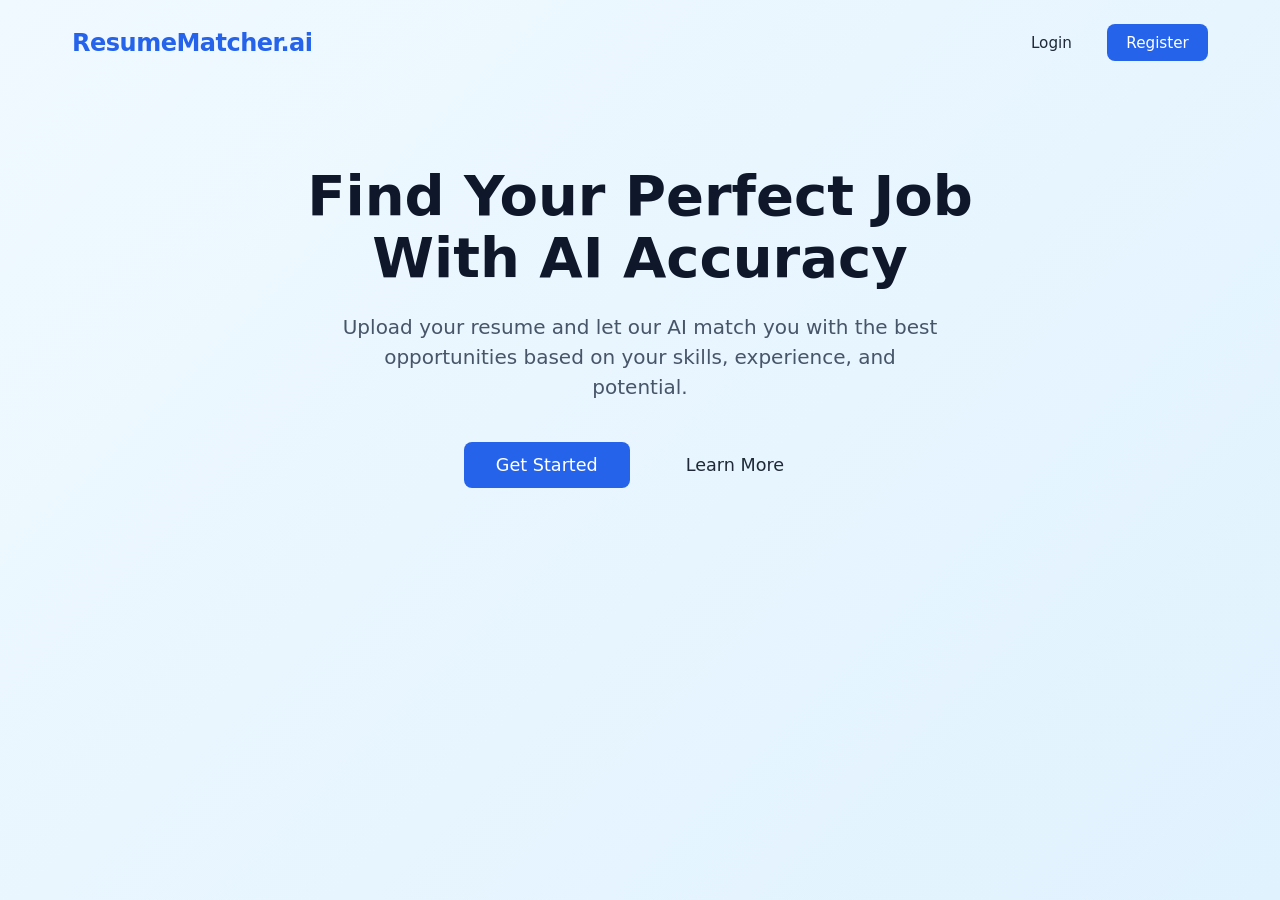
<file: frontend/index.html>
<!DOCTYPE html>
<html lang="en">
<head>
    <meta charset="UTF-8">
    <meta name="viewport" content="width=device-width, initial-scale=1.0">
    <title>Resume Matcher | AI Job Matching</title>
    <link rel="stylesheet" href="css/styles.css">
</head>
<body>

    <!-- Main Container -->
    <div class="container">
        
        <!-- Navbar -->
        <nav class="navbar">
            <div class="logo">ResumeMatcher.ai</div>
            <div class="nav-links">
                <button id="btn-login-nav" class="btn btn-secondary">Login</button>
                <button id="btn-register-nav" class="btn btn-primary">Register</button>
            </div>
        </nav>

        <!-- Landing Hero -->
        <header id="landing-section" class="hero-section">
            <h1 class="hero-title">Find Your Perfect Job<br>With AI Accuracy</h1>
            <p class="hero-desc">
                Upload your resume and let our AI match you with the best opportunities based on your skills, experience, and potential.
            </p>
            <div class="hero-buttons">
                <button id="btn-get-started" class="btn btn-large btn-primary">Get Started</button>
                <button id="btn-learn-more" class="btn btn-large btn-secondary">Learn More</button>
            </div>
        </header>

        <!-- Auth Modal (Hidden by default) -->
        <div id="auth-modal" class="modal hidden">
            <div class="modal-content">
                <span id="close-modal" class="close-btn">&times;</span>
                
                <!-- Login Form -->
                <div id="login-form-container" class="auth-form-container">
                    <h2>Welcome Back</h2>
                    <form id="login-form">
                        <div class="form-group">
                            <label for="login-email">Email</label>
                            <input type="email" id="login-email" placeholder="Enter your email" required>
                        </div>
                        <div class="form-group">
                            <label for="login-password">Password</label>
                            <input type="password" id="login-password" placeholder="Enter password" required>
                        </div>
                        <button type="submit" class="btn btn-primary btn-block">Login</button>
                        <p class="auth-switch">Don't have an account? <a href="#" id="switch-to-register">Register</a></p>
                    </form>
                </div>

                <!-- Register Form -->
                <div id="register-form-container" class="auth-form-container hidden">
                    <h2>Create Account</h2>
                    <form id="register-form">
                        <div class="form-group">
                            <label for="register-role">I am a...</label>
                            <select id="register-role" required>
                                <option value="student">Student / Job Seeker</option>
                                <option value="company">Company / Recruiter</option>
                            </select>
                        </div>
                        <div class="form-group">
                            <label for="register-email">Email</label>
                            <input type="email" id="register-email" placeholder="Enter your email" required>
                        </div>
                        <div class="form-group">
                            <label for="register-password">Password</label>
                            <input type="password" id="register-password" placeholder="Create password" required>
                        </div>
                        <button type="submit" class="btn btn-primary btn-block">Register</button>
                        <p class="auth-switch">Already have an account? <a href="#" id="switch-to-login">Login</a></p>
                    </form>
                </div>

            </div>
        </div>

    </div>

    <script src="js/main.js"></script>
</body>
</html>
</file>
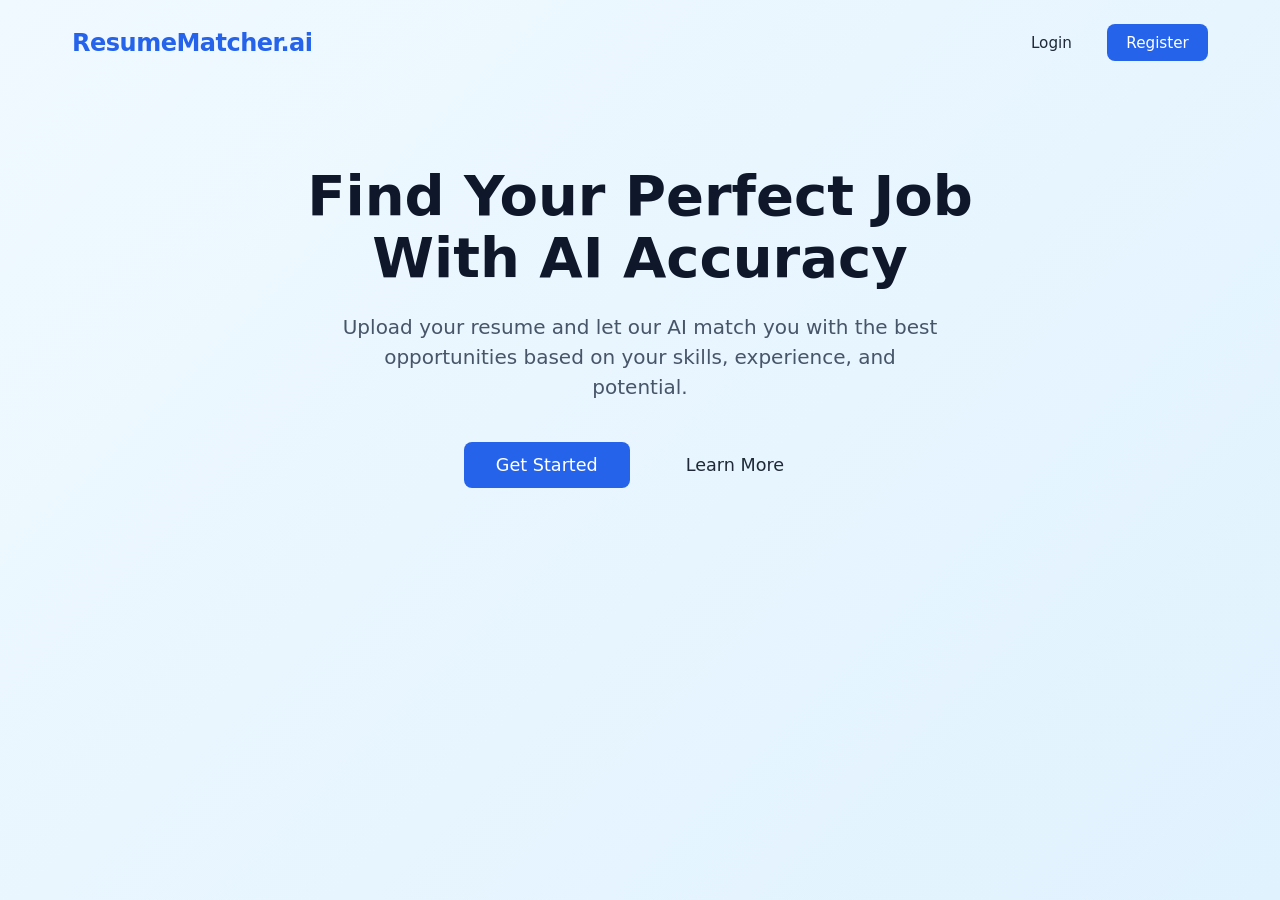
<file: frontend/applicant_details.html>
<!DOCTYPE html>
<html lang="en">

<head>
    <meta charset="UTF-8">
    <meta name="viewport" content="width=device-width, initial-scale=1.0">
    <title>Applicant Details | Resume Matcher</title>
    <link rel="stylesheet" href="css/styles.css">
</head>

<body class="dashboard-body">

    <nav class="navbar glass-nav">
        <div class="container nav-container">
            <div class="logo">ResumeMatcher.ai <span class="badge">Review</span></div>
            <div class="nav-links">
                <a href="#" id="back-link" class="btn btn-secondary">Back to List</a>
            </div>
        </div>
    </nav>

    <div class="container match-report-container">
        <main class="main-content">
            <div class="match-grid-container" style="display: grid; grid-template-columns: 1fr 1fr; gap: 2rem;">

                <!-- Left: Stats & Actions -->
                <div class="match-report-column">
                    <div class="section-header">
                        <h2>Applicant Profile</h2>
                    </div>

                    <div class="card match-summary-card">
                        <div class="match-score-ring" id="score-circle">
                            <span id="score-text">0%</span>
                            <small>Match</small>
                        </div>
                        <div class="match-info">
                            <h3 id="applicant-id">Applicant Name</h3>
                            <p class="company-name" id="status-text">Status: Applied</p>

                            <div style="margin-top: 1.5rem; display: flex; gap: 1rem;">
                                <button id="btn-shortlist" class="btn btn-primary" style="flex: 1;">Shortlist
                                    Candidate</button>
                                <button id="btn-reject" class="btn btn-danger"
                                    style="flex: 1; background: #ef4444; border: none;">Reject</button>
                            </div>
                        </div>
                    </div>

                    <div class="skills-breakdown">
                        <div class="card">
                            <h4>✅ Matched Skills</h4>
                            <div id="matched-skills" class="tags-container"></div>
                        </div>
                        <div class="card">
                            <h4>⚠️ Missing Skills</h4>
                            <div id="missing-skills" class="skills-list"></div>
                        </div>
                    </div>
                </div>

                <!-- Right: Resume Viewer -->
                <div class="resume-viewer-column">
                    <div class="section-header">
                        <h2>Resume Preview</h2>
                    </div>
                    <div class="card" style="height: 800px; padding: 0; overflow: hidden;">
                        <iframe id="resume-frame" src="" width="100%" height="100%" style="border: none;">
                            <p>PDF not supported.</p>
                        </iframe>
                    </div>
                </div>

            </div>
        </main>
    </div>

    <script src="js/main.js"></script>
</body>

</html>
</file>
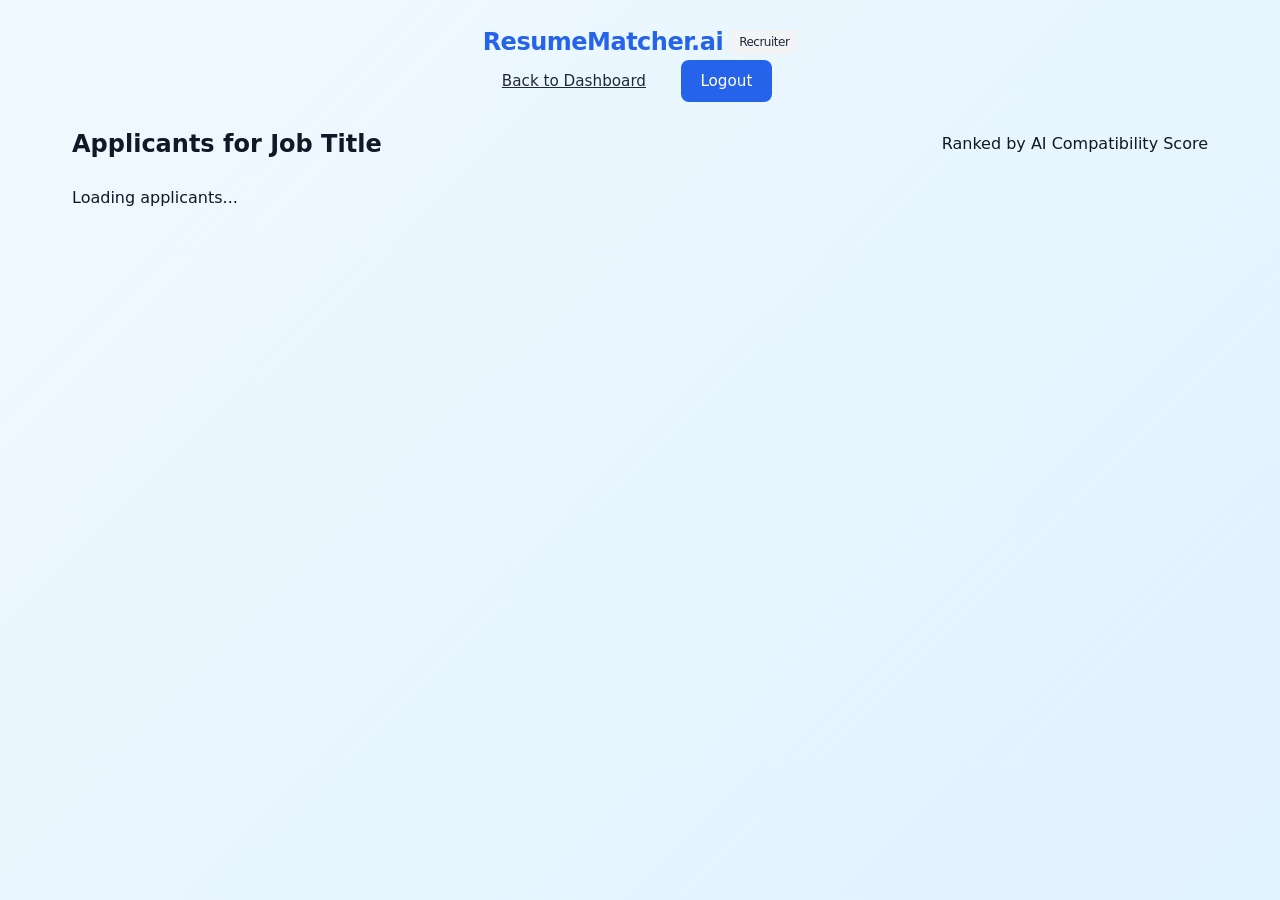
<file: frontend/applicants.html>
<!DOCTYPE html>
<html lang="en">

<head>
    <meta charset="UTF-8">
    <meta name="viewport" content="width=device-width, initial-scale=1.0">
    <title>Applicants | Resume Matcher</title>
    <link rel="stylesheet" href="css/styles.css">
</head>

<body class="dashboard-body">

    <!-- Navbar -->
    <nav class="navbar glass-nav">
        <div class="container nav-container">
            <div class="logo">ResumeMatcher.ai <span class="badge">Recruiter</span></div>
            <div class="nav-links">
                <a href="company.html" class="btn btn-secondary">Back to Dashboard</a>
                <button id="btn-logout" class="btn btn-primary">Logout</button>
            </div>
        </div>
    </nav>

    <div class="container">
        <main class="main-content">
            <div class="section-header">
                <h2>Applicants for <span id="job-titleed">Job Title</span></h2>
                <p>Ranked by AI Compatibility Score</p>
            </div>

            <!-- Applicants Grid -->
            <div class="matches-grid" id="applicants-grid">
                <!-- Dynamic Content -->
                <div class="empty-state">Loading applicants...</div>
            </div>
        </main>
    </div>

    <script src="js/main.js"></script>
</body>

</html>
</file>
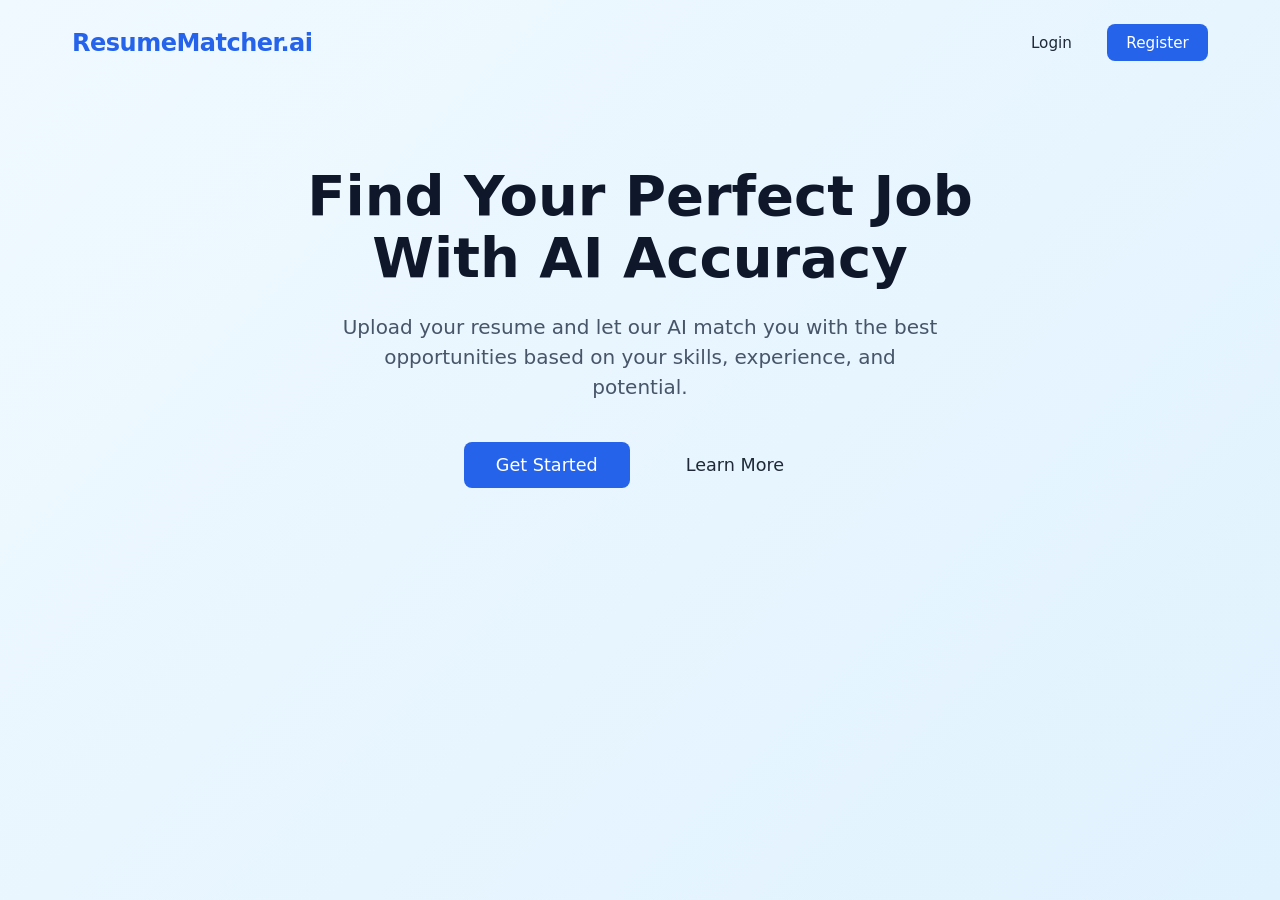
<file: frontend/company.html>
<!DOCTYPE html>
<html lang="en">

<head>
    <meta charset="UTF-8">
    <meta name="viewport" content="width=device-width, initial-scale=1.0">
    <title>Company Dashboard | Resume Matcher</title>
    <link rel="stylesheet" href="css/styles.css">
</head>

<body class="dashboard-body">

    <!-- Navbar -->
    <nav class="navbar glass-nav">
        <div class="container nav-container">
            <div class="logo">ResumeMatcher.ai <span class="badge"
                    style="background: #e0e7ff; color: #3730a3;">Recruiter</span></div>
            <div class="nav-links">
                <button id="btn-logout" class="btn btn-secondary">Logout</button>
            </div>
        </div>
    </nav>

    <div class="container dashboard-container">

        <!-- Sidebar / Create Job -->
        <aside class="sidebar">
            <div class="card">
                <h3>Post a New Job</h3>
                <p class="text-sm text-gray mb-1">Define requirement to find the perfect candidate.</p>
                <form id="create-job-form">
                    <div class="form-group">
                        <label for="company-name">Company Name</label>
                        <input type="text" id="company-name" placeholder="e.g. TechCorp Inc." required>
                    </div>
                    <div class="form-group">
                        <label for="job-title">Job Title</label>
                        <input type="text" id="job-title" placeholder="e.g. Frontend Developer" required>
                    </div>
                    <div class="form-group">
                        <label for="job-description">Job Description & Skills</label>
                        <textarea id="job-description" rows="5" placeholder="Paste JD or list skills..." required
                            class="form-textarea"></textarea>
                    </div>
                    <div class="form-group">
                        <label for="min-experience">Min Experience (Years)</label>
                        <input type="number" id="min-experience" min="0" value="0" required>
                    </div>
                    <div class="form-group">
                        <label for="min-cgpa">Min CGPA</label>
                        <input type="number" id="min-cgpa" min="0" max="10" step="0.1" value="0.0" required>
                    </div>
                    <div class="form-group">
                        <label for="job-skills">Required Skills (Comma separated)</label>
                        <input type="text" id="job-skills" placeholder="e.g. Python, React, Sql" required>
                    </div>
                    <button type="submit" class="btn btn-primary btn-block mt-1">Post Job</button>
                </form>
            </div>
        </aside>

        <!-- Main Content -->
        <main class="main-content">
            <div class="section-header">
                <h2>Your Job Postings</h2>
            </div>

            <div id="jobs-grid" class="jobs-grid matches-grid">
                <!-- Mock Job Cards will be injected here -->
            </div>
        </main>

    </div>

    <script src="js/main.js"></script>
</body>

</html>
</file>
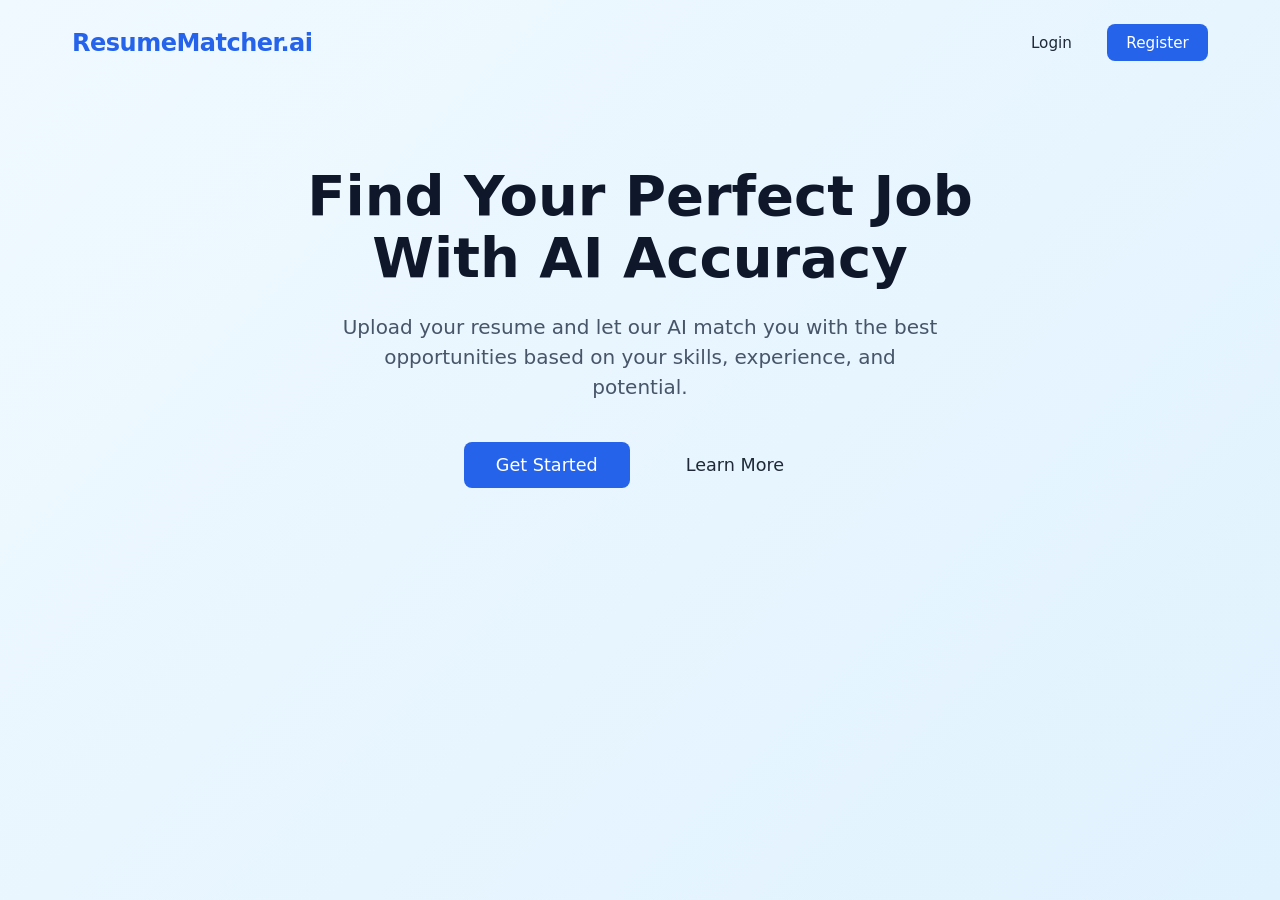
<file: frontend/match.html>
<!DOCTYPE html>
<html lang="en">

<head>
    <meta charset="UTF-8">
    <meta name="viewport" content="width=device-width, initial-scale=1.0">
    <title>Match Report | Resume Matcher</title>
    <link rel="stylesheet" href="css/styles.css">
</head>

<body class="dashboard-body">

    <!-- Navbar -->
    <nav class="navbar glass-nav">
        <div class="container nav-container">
            <div class="logo">ResumeMatcher.ai <span class="badge">Report</span></div>
            <div class="nav-links">
                <a href="student.html" class="btn btn-secondary">Back to Dashboard</a>
            </div>
        </div>
    </nav>

    <div class="container match-report-container">
        <main class="main-content">
            <div class="match-grid-container" style="display: grid; grid-template-columns: 1fr 1fr; gap: 2rem;">

                <!-- Left: Match Report -->
                <div class="match-report-column">
                    <div class="section-header">
                        <h2>Match Report</h2>
                    </div>

                    <div class="card match-summary-card">
                        <div class="match-score-ring" id="score-circle">
                            <span id="score-text">0%</span>
                            <small>Match</small>
                        </div>
                        <div class="match-info">
                            <h3 id="job-title">Job Title</h3>
                            <p class="company-name" id="company-name">Company Name</p>
                            <p class="ai-summary" id="ai-summary">AI Analysis...</p>
                            <button id="btn-apply" class="btn btn-primary" style="margin-top: 1rem; width: 100%;">Apply
                                for Job</button>
                        </div>
                    </div>

                    <div class="skills-breakdown">
                        <div class="card">
                            <h4>✅ Matched XML Skills</h4>
                            <!-- "XML" is weird here, probably meant "Extracted"? Keeping generic -->
                            <div id="matched-skills" class="tags-container"></div>
                        </div>
                        <div class="card">
                            <h4>⚠️ Missing Skills & Recommendations</h4>
                            <div id="missing-skills" class="skills-list"></div>
                        </div>
                    </div>
                </div>

                <!-- Right: Resume Viewer -->
                <div class="resume-viewer-column">
                    <div class="section-header">
                        <h2>Your Resume</h2>
                    </div>
                    <div class="card" style="height: 800px; padding: 0; overflow: hidden;">
                        <iframe id="resume-frame" src="" width="100%" height="100%" style="border: none;">
                            <p>Your browser does not support PDFs. <a id="resume-link" href="#">Download the PDF</a>.
                            </p>
                        </iframe>
                    </div>
                </div>

            </div>
        </main>
    </div>

    <script src="js/main.js"></script>
</body>

</html>
</file>
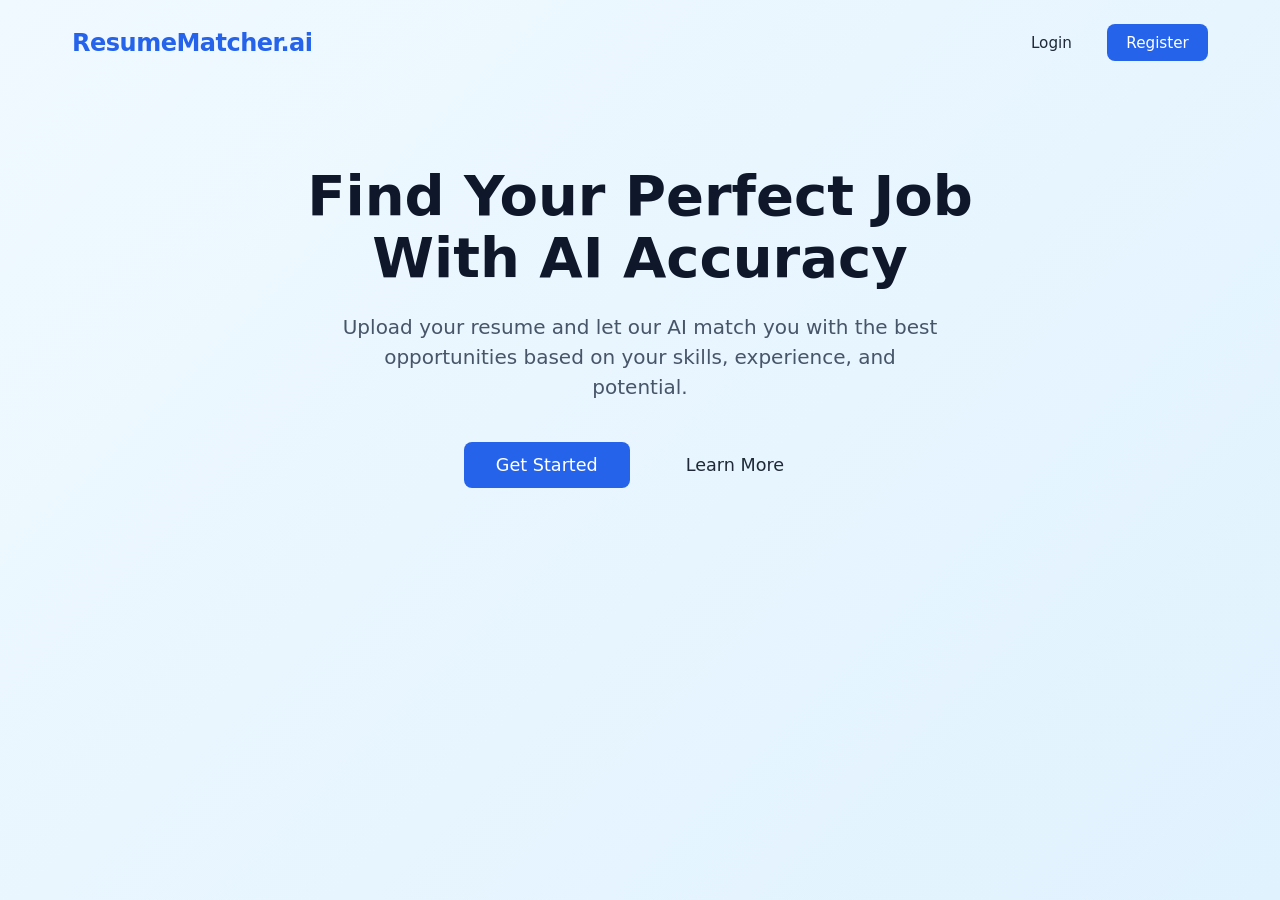
<file: frontend/student.html>
<!DOCTYPE html>
<html lang="en">

<head>
    <meta charset="UTF-8">
    <meta name="viewport" content="width=device-width, initial-scale=1.0">
    <title>Student Dashboard | Resume Matcher</title>
    <link rel="stylesheet" href="css/styles.css">
</head>

<body class="dashboard-body">

    <!-- Navbar -->
    <nav class="navbar glass-nav">
        <div class="container nav-container">
            <div class="logo">ResumeMatcher.ai <span class="badge">Student</span></div>
            <div class="nav-links">
                <button id="btn-logout" class="btn btn-secondary">Logout</button>
            </div>
        </div>
    </nav>

    <div class="container dashboard-container">

        <!-- Sidebar / Upload Area -->
        <aside class="sidebar">
            <div class="card upload-card">
                <h3>Upload Resume</h3>
                <p class="text-sm text-gray">Upload your PDF resume to extract skills and find matches.</p>
                <form id="resume-upload-form">
                    <div class="file-drop-area" id="drop-area">
                        <span class="file-msg">Drag & Drop or Click</span>
                        <input class="file-input" type="file" id="resume-file" accept=".pdf" required>
                    </div>
                    <button type="submit" class="btn btn-primary btn-block mt-1">Analyze Resume</button>
                </form>
            </div>

            <!-- Profile Summary (Hidden until uploaded) -->
            <div id="profile-card" class="card profile-card hidden">
                <h3>Your Profile</h3>
                <div class="profile-section">
                    <h4>Skills</h4>
                    <div id="skills-list" class="tags-container">
                        <!-- Skills will be injected here -->
                    </div>
                </div>
                <div class="profile-section">
                    <h4>Experience</h4>
                    <p id="experience-text">0 Years</p>
                </div>
                <div class="profile-section">
                    <h4>Education</h4>
                    <p id="education-text">Not specified</p>
                </div>
            </div>
        </aside>

        <!-- Main Content -->
        <main class="main-content">
            <div class="section-header">
                <h2>Recommended Jobs</h2>
                <div class="filter-controls">
                    <!-- Future filters -->
                </div>
            </div>

            <div id="matches-grid" class="matches-grid">
                <!-- Empty State -->
                <div id="empty-state" class="empty-state">
                    <p>Upload your resume to see matched jobs.</p>
                </div>

                <!-- Match Cards will be injected here -->
            </div>
        </main>

    </div>

    <script src="js/main.js"></script>
</body>

</html>
</file>
<file: frontend/css/styles.css>
/* Global Styles */
:root {
    --primary-color: #2563eb;
    --primary-hover: #1d4ed8;
    --secondary-color: #f3f4f6;
    --secondary-text: #1f2937;
    --text-color: #111827;
    --bg-color: #ffffff;
    --modal-bg: rgba(0, 0, 0, 0.5);
    --border-radius: 8px;
    --transition-speed: 0.3s;
    --bg-gradient: linear-gradient(135deg, #f0f9ff 0%, #e0f2fe 100%);
    --shadow: 0 4px 6px -1px rgba(0, 0, 0, 0.1), 0 2px 4px -1px rgba(0, 0, 0, 0.06);
    --success-color: #10b981;
    --danger-color: #ef4444;
}

* {
    margin: 0;
    padding: 0;
    box-sizing: border-box;
    font-family: 'Inter', system-ui, -apple-system, sans-serif;
}

body {
    background: var(--bg-color);
    color: var(--text-color);
    line-height: 1.5;
    background: var(--bg-gradient);
    min-height: 100vh;
}

/* Container */
.container {
    max-width: 1200px;
    margin: 0 auto;
    padding: 0 2rem;
}

/* Navbar */
.navbar {
    display: flex;
    justify-content: space-between;
    align-items: center;
    padding: 1.5rem 0;
}

.logo {
    font-size: 1.5rem;
    font-weight: 700;
    color: var(--primary-color);
    letter-spacing: -0.5px;
    display: flex;
    align-items: center;
    gap: 0.5rem;
}

.badge {
    font-size: 0.75rem;
    background: var(--secondary-color);
    color: var(--secondary-text);
    padding: 0.2rem 0.5rem;
    border-radius: 4px;
    font-weight: 500;
}

.nav-links {
    display: flex;
    gap: 1rem;
}

/* Buttons */
.btn {
    padding: 0.6rem 1.2rem;
    border-radius: var(--border-radius);
    border: none;
    cursor: pointer;
    font-weight: 500;
    transition: all var(--transition-speed) ease;
    font-size: 0.95rem;
}

.btn-primary {
    background-color: var(--primary-color);
    color: white;
}

.btn-primary:hover {
    background-color: var(--primary-hover);
    transform: translateY(-1px);
}

.btn-secondary {
    background-color: transparent;
    color: var(--secondary-text);
}

.btn-secondary:hover {
    background-color: var(--secondary-color);
}

.btn-large {
    padding: 0.8rem 2rem;
    font-size: 1.1rem;
}

.btn-block {
    display: block;
    width: 100%;
}

/* Hero Section */
.hero-section {
    text-align: center;
    padding: 5rem 0;
    animation: fadeIn 0.8s ease-out;
}

.hero-title {
    font-size: 3.5rem;
    font-weight: 800;
    margin-bottom: 1.5rem;
    line-height: 1.1;
    color: #0f172a;
}

.hero-desc {
    font-size: 1.25rem;
    color: #475569;
    max-width: 600px;
    margin: 0 auto 2.5rem;
}

.hero-buttons {
    display: flex;
    justify-content: center;
    gap: 1.5rem;
}

/* Modal */
.modal {
    display: flex;
    /* Flex but possibly hidden */
    position: fixed;
    z-index: 1000;
    left: 0;
    top: 0;
    width: 100%;
    height: 100%;
    background-color: var(--modal-bg);
    align-items: center;
    justify-content: center;
    opacity: 1;
    transition: opacity var(--transition-speed) ease;
}

.modal.hidden {
    opacity: 0;
    pointer-events: none;
}

.modal-content {
    background-color: white;
    padding: 2.5rem;
    border-radius: 1rem;
    width: 100%;
    max-width: 400px;
    position: relative;
    box-shadow: 0 20px 25px -5px rgba(0, 0, 0, 0.1), 0 10px 10px -5px rgba(0, 0, 0, 0.04);
}

.close-btn {
    position: absolute;
    top: 1rem;
    right: 1.5rem;
    font-size: 1.5rem;
    cursor: pointer;
    color: #9ca3af;
}

.close-btn:hover {
    color: #4b5563;
}

/* Forms */
.auth-form-container h2 {
    margin-bottom: 1.5rem;
    font-size: 1.8rem;
    color: #111827;
    text-align: center;
}

.auth-form-container.hidden {
    display: none;
}

.form-group {
    margin-bottom: 1.25rem;
}

.form-group label {
    display: block;
    margin-bottom: 0.5rem;
    font-weight: 500;
    color: #374151;
}

.form-group input,
.form-group select,
.form-group textarea {
    width: 100%;
    padding: 0.75rem;
    border: 1px solid #d1d5db;
    border-radius: var(--border-radius);
    font-size: 1rem;
    transition: border-color 0.2s;
    font-family: inherit;
}

.form-group textarea {
    resize: vertical;
}

.form-group input:focus,
.form-group select:focus,
.form-group textarea:focus {
    outline: none;
    border-color: var(--primary-color);
    box-shadow: 0 0 0 3px rgba(37, 99, 235, 0.1);
}

.auth-switch {
    margin-top: 1.5rem;
    text-align: center;
    font-size: 0.9rem;
    color: #6b7280;
}

.auth-switch a {
    color: var(--primary-color);
    text-decoration: none;
    font-weight: 600;
}

.auth-switch a:hover {
    text-decoration: underline;
}

/* Dashboard Layout */
.dashboard-container {
    display: grid;
    grid-template-columns: 350px 1fr;
    gap: 2rem;
    padding-top: 2rem;
    padding-bottom: 3rem;
}

.sidebar {
    display: flex;
    flex-direction: column;
    gap: 1.5rem;
}

.main-content {
    display: flex;
    flex-direction: column;
}

.section-header {
    display: flex;
    justify-content: space-between;
    align-items: center;
    margin-bottom: 1.5rem;
}

.section-header h2 {
    font-size: 1.5rem;
    color: var(--text-color);
}

/* Cards */
.card {
    background: white;
    padding: 1.5rem;
    border-radius: var(--border-radius);
    box-shadow: var(--shadow);
    transition: transform var(--transition-speed);
}

.card h3 {
    margin-bottom: 1rem;
    font-size: 1.2rem;
    color: var(--text-color);
}

.text-gray {
    color: #6b7280;
}

.text-sm {
    font-size: 0.875rem;
}

.mt-1 {
    margin-top: 1rem;
}

.mt-2 {
    margin-top: 1.5rem;
}

.hidden {
    display: none !important;
}

/* Upload Area */
.file-drop-area {
    border: 2px dashed #cbd5e1;
    border-radius: var(--border-radius);
    padding: 2rem;
    text-align: center;
    transition: border-color 0.3s;
    cursor: pointer;
    position: relative;
    background: #f8fafc;
    margin-bottom: 1rem;
}

.file-drop-area:hover {
    border-color: var(--primary-color);
    background: #f0f9ff;
}

.file-msg {
    color: #64748b;
    font-weight: 500;
}

.file-input {
    position: absolute;
    left: 0;
    top: 0;
    height: 100%;
    width: 100%;
    opacity: 0;
    cursor: pointer;
}

/* Tags */
.tags-container {
    display: flex;
    flex-wrap: wrap;
    gap: 0.5rem;
    margin-top: 0.5rem;
}

.tag {
    background: #e0f2fe;
    color: #0369a1;
    padding: 0.3rem 0.6rem;
    border-radius: 4px;
    font-size: 0.85rem;
    font-weight: 500;
}

.profile-section {
    margin-bottom: 1rem;
    padding-bottom: 1rem;
    border-bottom: 1px solid #e5e7eb;
}

.profile-section:last-child {
    border-bottom: none;
    margin-bottom: 0;
    padding-bottom: 0;
}

/* Match Cards */
.matches-grid {
    display: grid;
    grid-template-columns: repeat(auto-fill, minmax(300px, 1fr));
    gap: 1.5rem;
}

.match-card {
    background: white;
    border-radius: var(--border-radius);
    padding: 1.25rem;
    box-shadow: var(--shadow);
    border-left: 4px solid var(--primary-color);
}

.match-card:hover {
    transform: translateY(-2px);
    box-shadow: 0 10px 15px -3px rgba(0, 0, 0, 0.1);
}

.match-header {
    display: flex;
    justify-content: space-between;
    align-items: flex-start;
    margin-bottom: 0.5rem;
}

.job-title {
    font-weight: 700;
    font-size: 1.1rem;
    color: var(--text-color);
}

.company-name {
    color: #6b7280;
    font-size: 0.9rem;
    margin-bottom: 1rem;
}

.match-score {
    background: #dcfce7;
    color: #15803d;
    font-weight: 700;
    padding: 0.25rem 0.5rem;
    border-radius: 4px;
    font-size: 0.9rem;
}

.match-score.medium {
    background: #fef9c3;
    color: #854d0e;
}

.match-summary {
    font-size: 0.9rem;
    color: #4b5563;
    background: #f9fafb;
    padding: 0.75rem;
    border-radius: 4px;
    margin-top: 1rem;
}

/* Match Report Page Styles */
.match-report-container {
    padding-top: 2rem;
    padding-bottom: 3rem;
    max-width: 800px;
    /* Narrower for report readability */
}

.report-header-card {
    display: flex;
    justify-content: space-between;
    align-items: center;
    background: linear-gradient(to right, #ffffff, #f0f9ff);
}

.score-circle-container {
    text-align: center;
}

.score-circle {
    width: 100px;
    height: 100px;
    border-radius: 50%;
    border: 8px solid var(--success-color);
    display: flex;
    align-items: center;
    justify-content: center;
    margin-bottom: 0.5rem;
}

.score-circle span {
    font-size: 1.8rem;
    font-weight: 800;
    color: var(--text-color);
}

.ai-summary-text {
    line-height: 1.7;
    color: #374151;
}

.skills-grid {
    display: grid;
    grid-template-columns: 1fr 1fr;
    gap: 1.5rem;
}

.text-success {
    color: var(--success-color);
}

.text-danger {
    color: var(--danger-color);
}

.tag.success {
    background: #d1fae5;
    color: #065f46;
}

.tag.missing {
    background: #fee2e2;
    color: #991b1b;
}

/* Responsive */
@media (max-width: 768px) {
    .match-report-container {
        padding: 1rem;
    }

    .report-header-card {
        flex-direction: column;
        text-align: center;
        gap: 1.5rem;
    }

    .skills-grid {
        grid-template-columns: 1fr;
    }

    .hero-title {
        font-size: 2.5rem;
    }

    .navbar {
        padding: 1rem 0;
    }

    .modal-content {
        margin: 1rem;
        padding: 1.5rem;
    }

    .dashboard-container {
        grid-template-columns: 1fr;
    }
}
</file>
